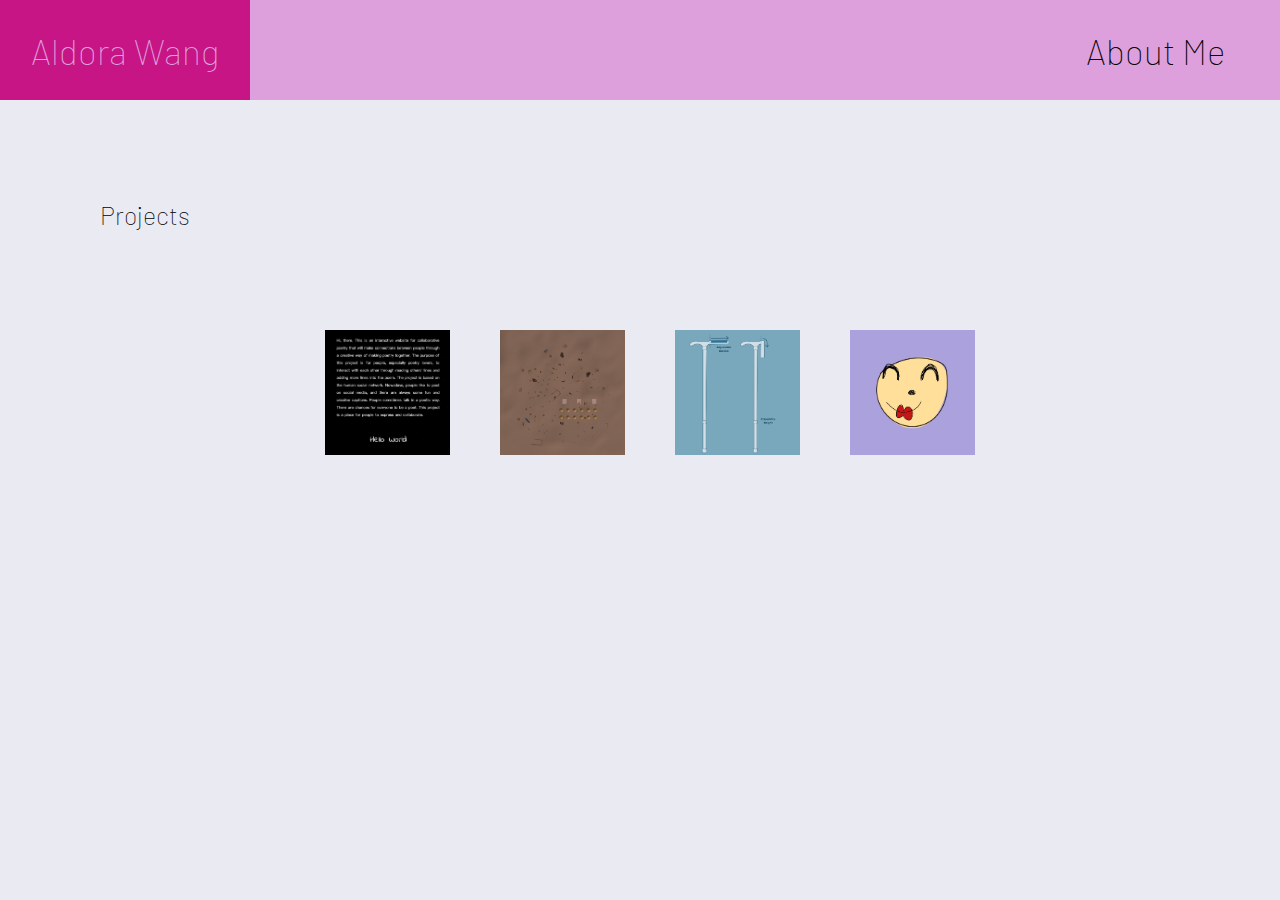
<file: index.html>
<!DOCTYPE html>
<html>
  <head>
    <title>Aldora Wang</title>
    <link href="https://fonts.googleapis.com/css2?family=Barlow:wght@100&display=swap" rel="stylesheet">
    <link rel="stylesheet" href="css/styles.css">
  </head>
  <body>
    <div class="header">
        <div class="name"><h1 class="heading">Aldora Wang</h1></div>
        <a href="aboutMe.html"><div class="aboutMe"><h1 class="heading">About Me</h1></div></a>
    </div>
    <div class="title"><h2>Projects</h2></div>
    <div class="projects">
        <a href="poetry.html"><div class="project"><img class="sn" src="images/sn1.jpg" alt="poetryProject"></div></a>
        <a href="unity.html"><div class="project"><img class="sn" src="images/sn3.jpg" alt="unityProject"></div></a>
        <a href="walk.html"><div class="project"><img class="sn" src="images/sn4.jpg" alt="walkProject"></div></a>
        <a href="camera.html"><div class="project"><img class="sn" src="images/sn5.jpg" alt="cameraProject"></div></a>
    </div>
</body>
<script src="js/site.js"></script>
</html>
</file>
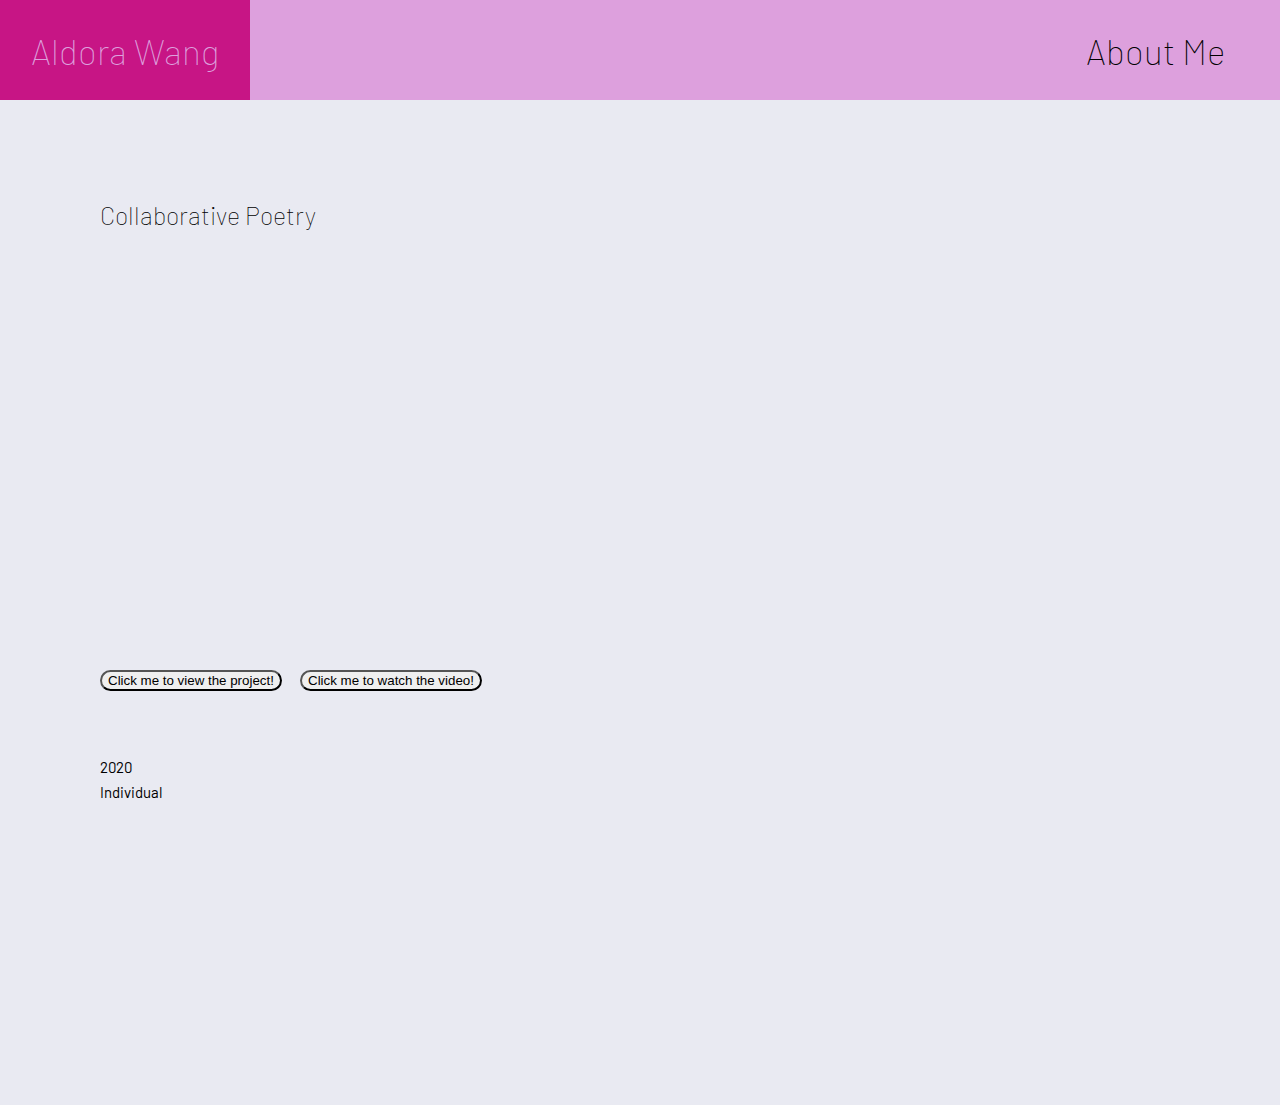
<file: poetry.html>
<!DOCTYPE html>
<html>
  <head>
    <title>Collaborative Poetry</title>
    <link href="https://fonts.googleapis.com/css2?family=Barlow:wght@100&display=swap" rel="stylesheet">
    <link rel="stylesheet" href="css/styles.css">
  </head>
  <body>
    <div class="header">
        <a href="index.html"><div class="name"><h1 class="heading">Aldora Wang</h1></div></a>
        <a href="aboutMe.html"><div class="aboutMe"><h1 class="heading">About Me</h1></div></a>
      </div>
      <div class="title"><h2>Collaborative Poetry</h2></div>
      <div class="main1"></div>
    <a href="https://aldorawang.github.io/poetry/"><button class="b1">Click me to view the project!</button></a>
    <a href="https://youtu.be/2xoH3onDsAw"><button class="b2">Click me to watch the video!</button></a>
    <div class="detail">
      <p>2020</p>
      <p>Individual</p>
    </div>
    <div id="text1"><p></p></div>
</body>
<script src="airtable.browser.js"></script>
<script src="js/site.js"></script>
</html>
</file>
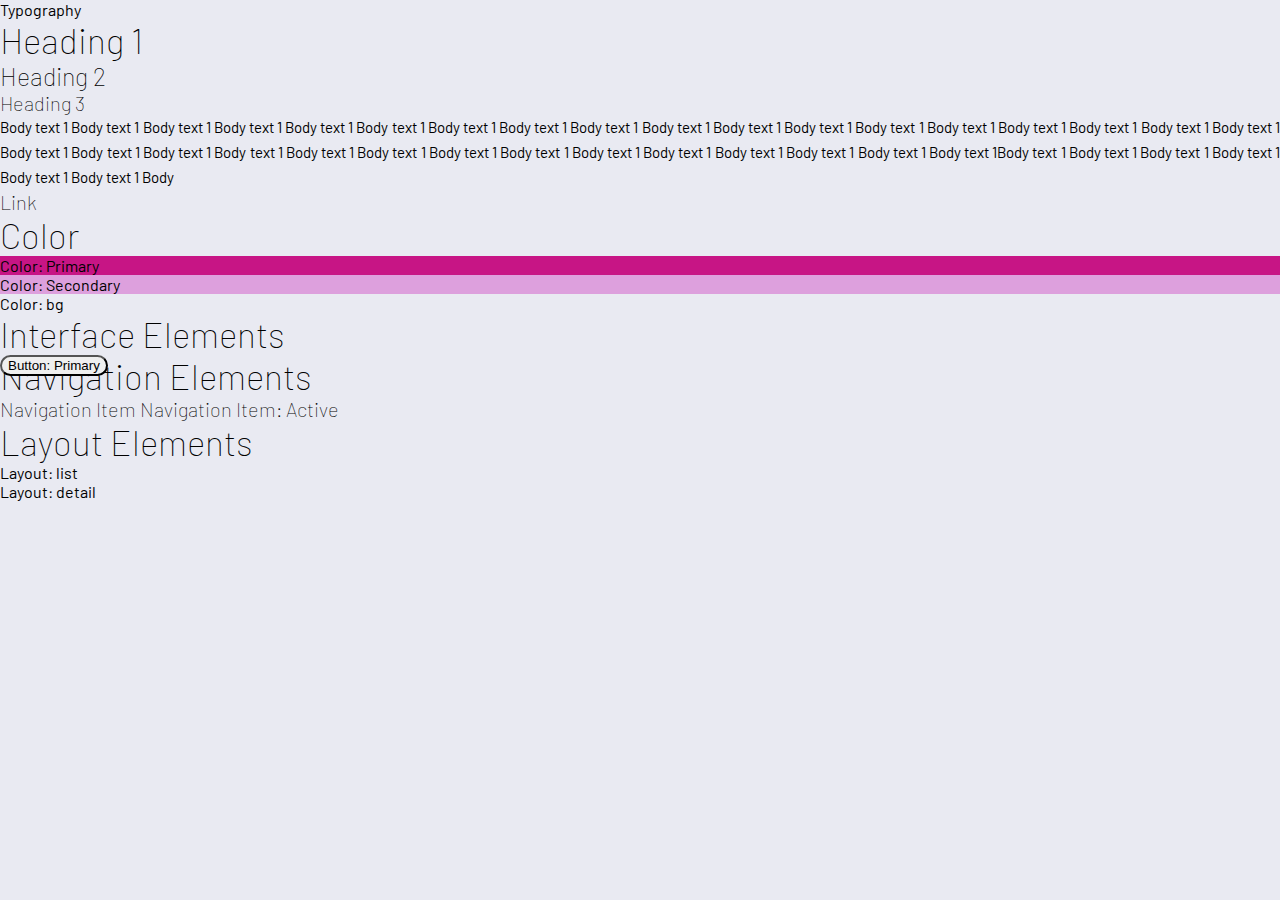
<file: ui.html>
<!DOCTYPE html>
<html lang="en">
  <head>
    <meta charset="utf-8">
    <meta http-equiv="X-UA-Compatible" content="IE=edge">
    <meta name="viewport" content="width=device-width, initial-scale=1">
    <link rel="preconnect" href="https://fonts.gstatic.com">
    <link href="https://fonts.googleapis.com/css2?family=Barlow:wght@100&display=swap" rel="stylesheet">
    <link rel="stylesheet" href="css/styles.css">
  </head>
  <body>
    <div class="content">
      <section class="section">
        <div class="section-heading">
          Typography
        </div>
        <h1 class="type-heading-1">
          Heading 1
        </h1>
        <h2 class="type-heading-2">
          Heading 2
        </h2>
        <h3 class="type-heading-3">
          Heading 3
        </h3>
        <p class="type-body-1">
          Body text 1 Body text 1 Body text 1 Body text 1 Body text 1 Body text 1 Body text 1 Body text 1 Body text 1 Body text 1 Body text 1 Body text 1 Body text 1 Body text 1 Body text 1 Body text 1 Body text 1 Body text 1 Body text 1 Body text 1 Body text 1 Body text 1 Body text 1 Body text 1 Body text 1 Body text 1 Body text 1 Body text 1 Body text 1 Body text 1 Body text 1 Body text 1Body text 1 Body text 1 Body text 1 Body text 1 Body text 1 Body text 1 Body
        </p>
        <a class="type-link">
          Link
        </a>
      </section>
      <section class="section">
        <h1 class="section-heading">
          Color
        </h1>
        <div class="color color-primary">
          Color: Primary
        </div>
        <div class="color color-secondary">
          Color: Secondary
        </div>
        <div class="color color-bg">
          Color: bg
        </div>
      </section>
      <section class="section">
        <h1 class="section-heading">
          Interface Elements
        </h1>
        <button class="button button-primary">
          Button: Primary
        </button>
      </section>
      <section class="section">
        <h1 class="section-heading">
          Navigation Elements
        </h1>
        <a class="navigation navigation-item">
          Navigation Item
        </a>
        <a class="navigation navigation-item-active">
          Navigation Item: Active
        </a>
      </section>
      <section class="section">
        <h1 class="section-heading">
          Layout Elements
        </h1>
        <div class="layout layout-list">
          Layout: list
          <div></div>
          <div></div>
          <div></div>
          <div></div>
          <div></div>
          <div></div>
        </div>
        <div class="layout layout-detail">
          Layout: detail
          <div></div>
          <div></div>
        </div>
      </section>
     </div>
  </body>
</html>
</file>
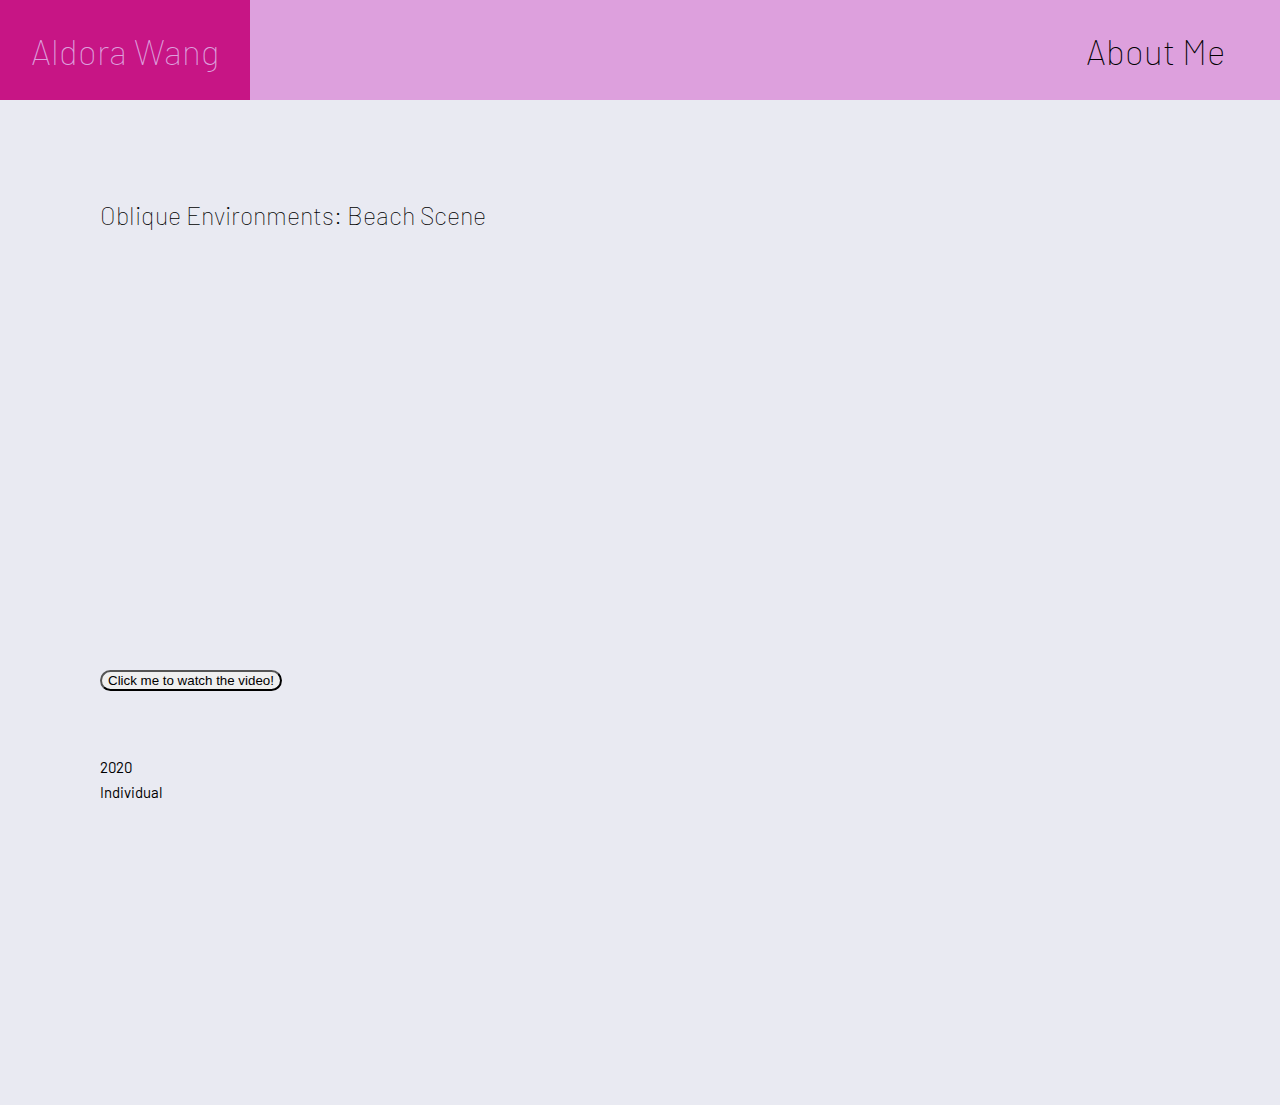
<file: unity.html>
<!DOCTYPE html>
<html>
  <head>
    <title>Oblique Environments: Beach Scene</title>
    <link href="https://fonts.googleapis.com/css2?family=Barlow:wght@100&display=swap" rel="stylesheet">
    <link rel="stylesheet" href="css/styles.css">
  </head>
  <body>
    <div class="header">
        <a href="index.html"><div class="name"><h1 class="heading">Aldora Wang</h1></div></a>
        <a href="aboutMe.html"><div class="aboutMe"><h1 class="heading">About Me</h1></div></a>
      </div>
      <div class="title"><h2>Oblique Environments: Beach Scene</h2></div>
    <div class="main2"></div>
      <a href="https://youtu.be/7VIW6205CnE"><button class="b1">Click me to watch the video!</button></a>
    <div class="detail">
      <p>2020</p>
      <p>Individual</p>
    </div>
    <div id="text2"><p></p></div>
</body>
<script src="airtable.browser.js"></script>
<script src="js/site.js"></script>
</html>
</file>
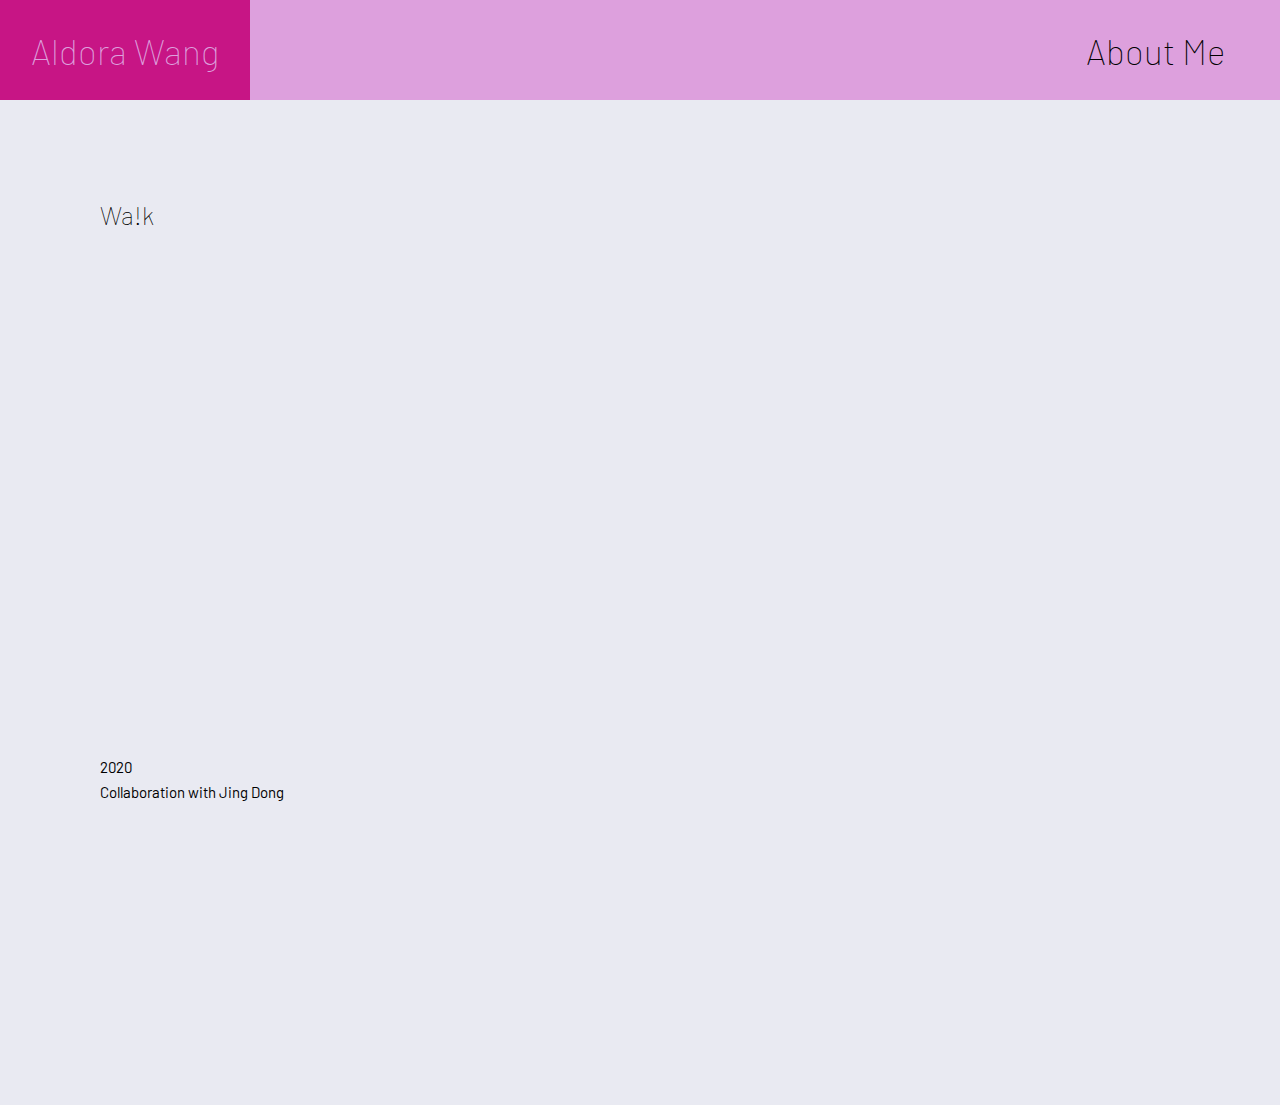
<file: walk.html>
<!DOCTYPE html>
<html>
  <head>
    <title>Wa!k</title>
    <link href="https://fonts.googleapis.com/css2?family=Barlow:wght@100&display=swap" rel="stylesheet">
    <link rel="stylesheet" href="css/styles.css">
  </head>
  <body>
    <div class="header">
        <a href="index.html"><div class="name"><h1 class="heading">Aldora Wang</h1></div></a>
        <a href="aboutMe.html"><div class="aboutMe"><h1 class="heading">About Me</h1></div></a>
      </div>
      <div class="title"><h2>Wa!k</h2></div>
    <div class="main4"></div>
    <div class="detail">
      <p>2020</p>
      <p>Collaboration with Jing Dong</p>
    </div>
    <div id="text4"><p></p></div>
</body>
<script src="airtable.browser.js"></script>
<script src="js/site.js"></script>
</html>
</file>
<file: css/styles.css>
body{
    font-family: 'Barlow', sans-serif;
    background-color: #e9eaf2;
    padding: 0px;
    margin: 0px;
}

h1{
    font-size: 35px;
    font-weight: 100;
    padding: 0px;
    margin: 0px;
}

h2{
    font-size: 25px;
    font-weight: 100;
    padding: 0px;
    margin: 0px;
}

h3{
    font-size: 20px;
    font-weight: 100;
    padding: 0px;
    margin: 0px;
}

p{
    line-height: 25px;
    text-align: justify;
    font-size: 15px;
    padding: 0px;
    margin: 0px;
}

a{
    color: black;
    font-size: 20px;
    font-weight: 100;
    text-decoration-line: none;
}

a:visited{
    color: black;
    text-decoration-line: none;
}

.color-primary{
    background-color: mediumvioletred;
}

.color-secondary{
    background-color: plum;
}

.color-bg{
    background-color: #e9eaf2;
}

button{
    border-radius: 50px;
    position: absolute;
    cursor: pointer;
}

button:focus{
    outline: none;
    box-shadow: none;
}

.b1{
    left: 100px;
    top: 670px;
}

.b2{
    left: 300px;
    top: 670px;
}

.projects{
    display: flex;
    flex-direction: row;
    flex-wrap: wrap;
    justify-content: center;
    margin-top: 100px;
}

.project{
    width: 125px;
    height: 125px;
    margin-left: 25px;
    margin-right: 25px;
    margin-bottom: 50px;
}

.project:hover{
    background-color: mediumvioletred;
    transition: 1s;
}

.main1{
    display: flex;
    flex-direction: row;
    justify-content: flex-start;
    overflow: scroll;
    margin-top: 100px;
    margin-left: 100px;
    margin-right: 100px;
    height: 325px;
}

.main2{
    display: flex;
    flex-direction: row;
    justify-content: flex-start;
    overflow: scroll;
    margin-top: 100px;
    margin-left: 100px;
    margin-right: 100px;
    height: 325px;
}

.main3{
    display: flex;
    flex-direction: row;
    justify-content: flex-start;
    overflow: scroll;
    margin-top: 100px;
    margin-left: 100px;
    margin-right: 100px;
    height: 325px;
}

.main4{
    display: flex;
    flex-direction: row;
    justify-content: flex-start;
    overflow: scroll;
    margin-top: 100px;
    margin-left: 100px;
    margin-right: 100px;
    height: 325px;
}

.name{
    width: 250px;
    height: 100px;
    transition: 1s;
    float: left;
    display: block;
    text-align: center;
}

.name:hover{ 
    background-color: mediumvioletred;
    color: plum;
}

.heading{
    padding: 30px;
}

.aboutMe{
    height: 100px;
    width: 250px;
    transition: 1s;
    float: right;
    display: block;
    text-align: center;
}

.aboutMe:hover{
    background-color: mediumvioletred;
    color: plum;
}

.header{
    position: fixed;
    background-color: plum;
    height: 100px;
    width: 100%;
    top: 0px;
    left: 0px;
}

.title{
    margin-left: 100px;
    margin-top: 200px;
}

img{
    height: 315px;
    margin-right: 100px;
}

.video{
    margin-right: 100px;
}

.detail{
    margin-left: 100px;
    margin-top: 100px;
}

#text1{
    width: 540px;
    height: 300px;
    margin-left: 100px;
    text-align: justify;
}

#text2{
    width: 540px;
    height: 300px;
    margin-left: 100px;
    text-align: justify;
}

#text3{
    width: 540px;
    height: 300px;
    margin-left: 100px;
    text-align: justify;
}

#text4{
    width: 540px;
    height: 300px;
    margin-left: 100px;
    text-align: justify;
}

.sn{
    width: 125px;
    height: 125px;
    margin-left: 10px;
}

.instagram{
    position: relative;
    top: 100px;
    width: 80px;
    margin-left: 100px;
    margin-bottom: 200px;
}

.aboutMet{
    margin-left: 100px;
    margin-right: 100px;
    margin-top: 100px;
}

::selection{
    background: mediumvioletred;
}

.aboutMep{
    margin-left: 100px;
    margin-right: 100px;
}

.bio{
    margin-top: 200px;
    display: flex;
    justify-content: center;
    margin-left: 100px;
}

#lightbox{
    position: fixed;
    z-index: 1000;
    top: 0;
    width: 100%;
    height: 100%;
    background-color: rgba(199, 21, 134, 0.3);
    display: none;
}

#lightbox.active{
    display: flex;
    justify-content: center;
    align-items: center;
}
</file>
